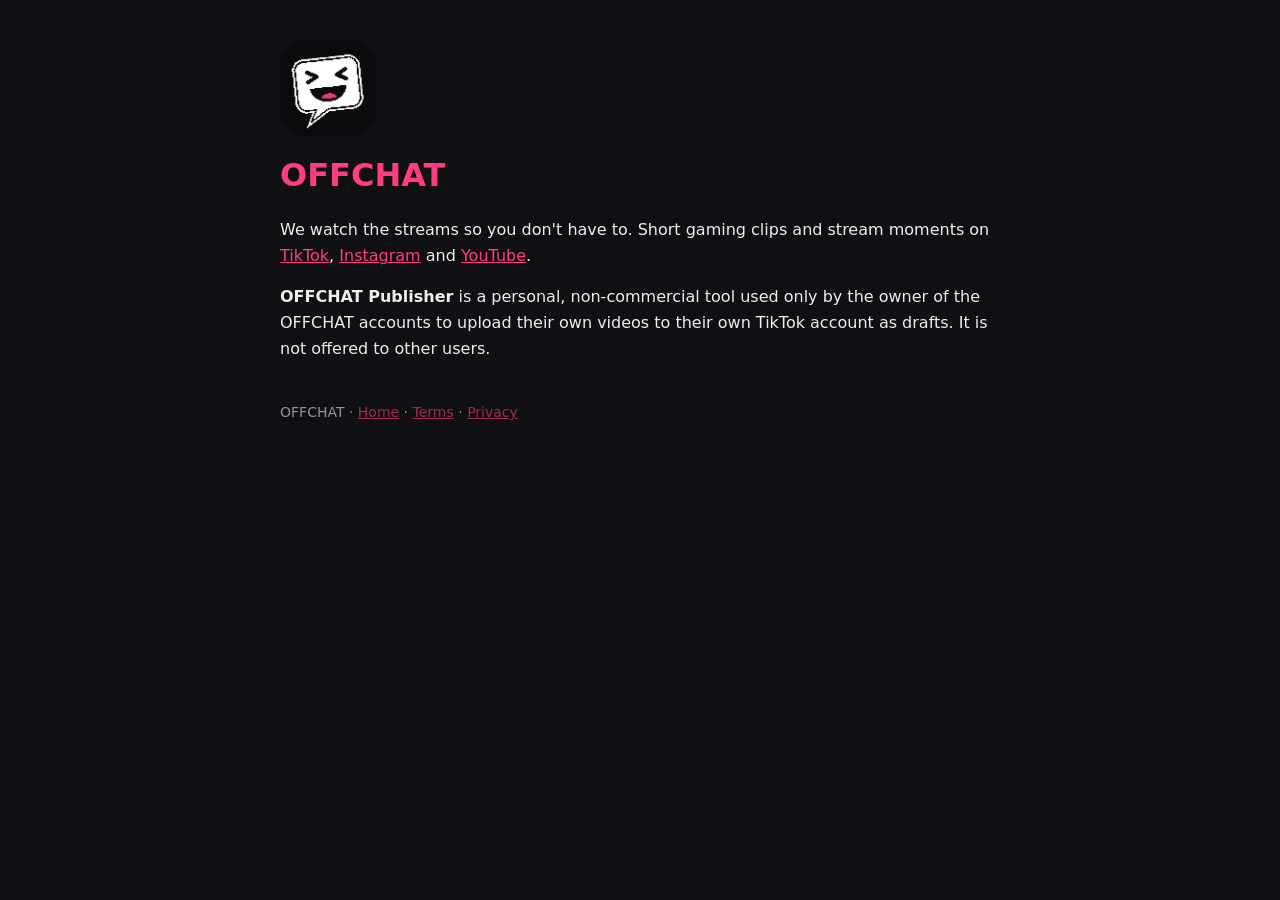
<file: index.html>
<!doctype html><html lang="en"><head><meta charset="utf-8"><meta name="viewport" content="width=device-width,initial-scale=1">
<title>OFFCHAT</title><link rel="stylesheet" href="style.css"></head><body><main><img src="logo.png" alt="OFFCHAT logo"><h1>OFFCHAT</h1>
<p>We watch the streams so you don't have to. Short gaming clips and stream moments on
<a href="https://www.tiktok.com/@offchattv">TikTok</a>, <a href="https://www.instagram.com/offchattv/">Instagram</a> and
<a href="https://www.youtube.com/@OFFChatTV">YouTube</a>.</p>
<p><b>OFFCHAT Publisher</b> is a personal, non-commercial tool used only by the owner of the OFFCHAT accounts to upload their own videos
to their own TikTok account as drafts. It is not offered to other users.</p>
<footer>OFFCHAT · <a href="index.html">Home</a> · <a href="terms.html">Terms</a> · <a href="privacy.html">Privacy</a></footer></main></body></html>
</file>
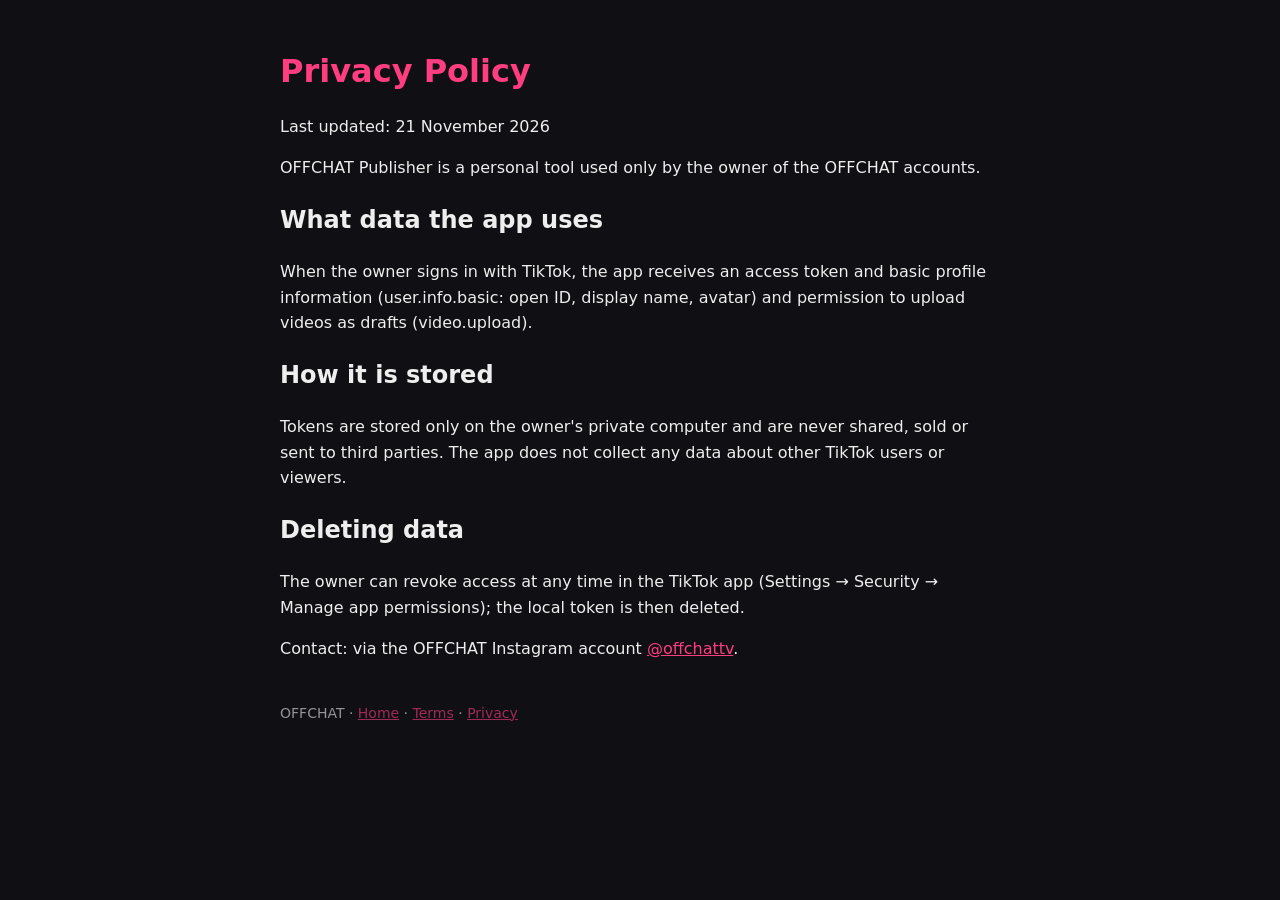
<file: privacy.html>
<!doctype html><html lang="en"><head><meta charset="utf-8"><meta name="viewport" content="width=device-width,initial-scale=1">
<title>OFFCHAT – Privacy Policy</title><link rel="stylesheet" href="style.css"></head><body><main><h1>Privacy Policy</h1><p>Last updated: 21 November 2026</p>
<p>OFFCHAT Publisher is a personal tool used only by the owner of the OFFCHAT accounts.</p>
<h2>What data the app uses</h2><p>When the owner signs in with TikTok, the app receives an access token and basic profile information
(user.info.basic: open ID, display name, avatar) and permission to upload videos as drafts (video.upload).</p>
<h2>How it is stored</h2><p>Tokens are stored only on the owner's private computer and are never shared, sold or sent to third parties.
The app does not collect any data about other TikTok users or viewers.</p>
<h2>Deleting data</h2><p>The owner can revoke access at any time in the TikTok app (Settings → Security → Manage app permissions); the local token is then deleted.</p>
<p>Contact: via the OFFCHAT Instagram account <a href="https://www.instagram.com/offchattv/">@offchattv</a>.</p>
<footer>OFFCHAT · <a href="index.html">Home</a> · <a href="terms.html">Terms</a> · <a href="privacy.html">Privacy</a></footer></main></body></html>
</file>
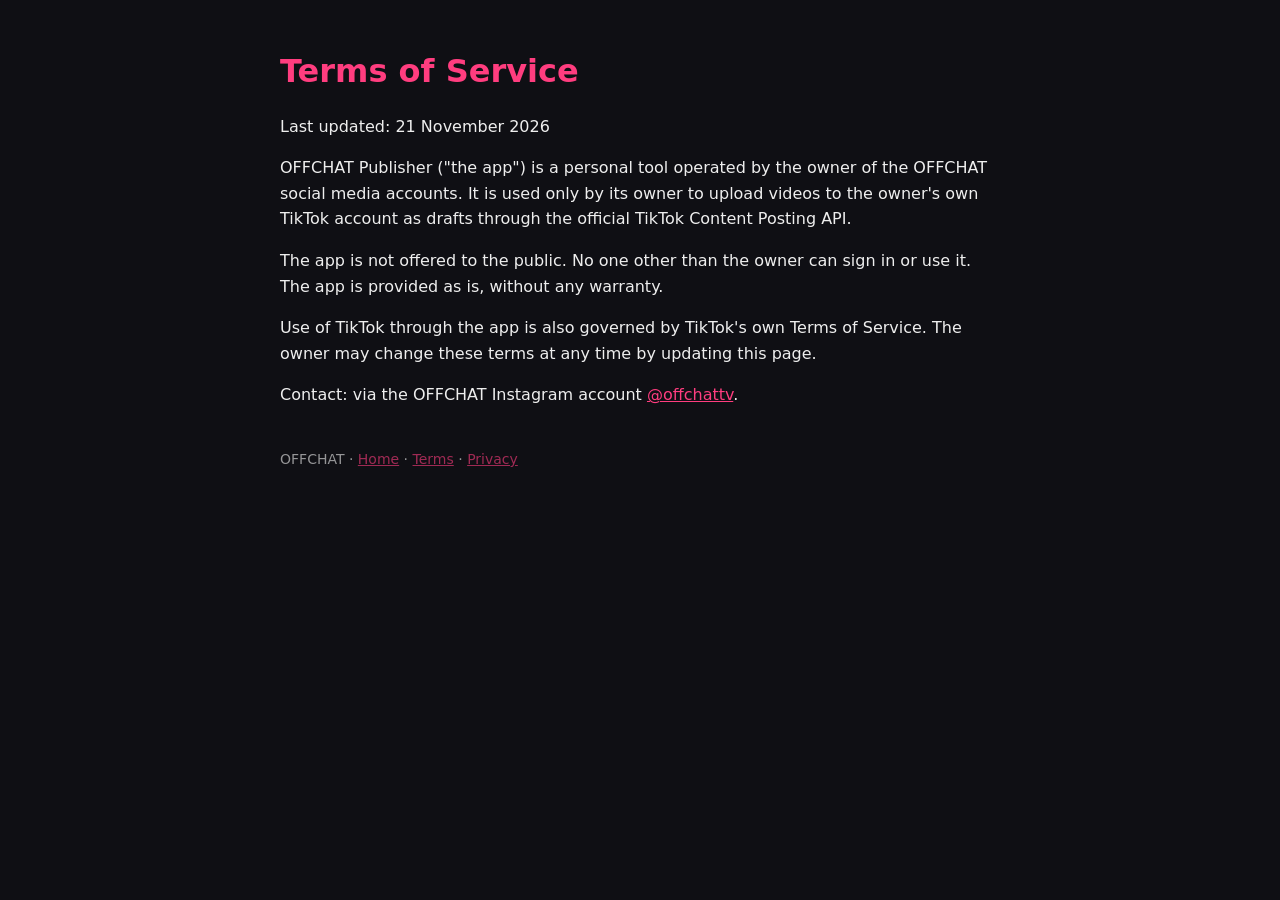
<file: terms.html>
<!doctype html><html lang="en"><head><meta charset="utf-8"><meta name="viewport" content="width=device-width,initial-scale=1">
<title>OFFCHAT – Terms of Service</title><link rel="stylesheet" href="style.css"></head><body><main><h1>Terms of Service</h1><p>Last updated: 21 November 2026</p>
<p>OFFCHAT Publisher ("the app") is a personal tool operated by the owner of the OFFCHAT social media accounts. It is used only by its owner
to upload videos to the owner's own TikTok account as drafts through the official TikTok Content Posting API.</p>
<p>The app is not offered to the public. No one other than the owner can sign in or use it. The app is provided as is, without any warranty.</p>
<p>Use of TikTok through the app is also governed by TikTok's own Terms of Service. The owner may change these terms at any time by updating this page.</p>
<p>Contact: via the OFFCHAT Instagram account <a href="https://www.instagram.com/offchattv/">@offchattv</a>.</p>
<footer>OFFCHAT · <a href="index.html">Home</a> · <a href="terms.html">Terms</a> · <a href="privacy.html">Privacy</a></footer></main></body></html>
</file>
<file: style.css>
body{margin:0;background:#0f0f14;color:#eee;font:16px/1.6 system-ui,sans-serif}main{max-width:720px;margin:0 auto;padding:40px 16px}
h1{color:#ff3d7f;margin:.2em 0}a{color:#ff3d7f}img{width:96px;height:96px;border-radius:24px}footer{opacity:.6;font-size:14px;margin-top:40px}
</file>
